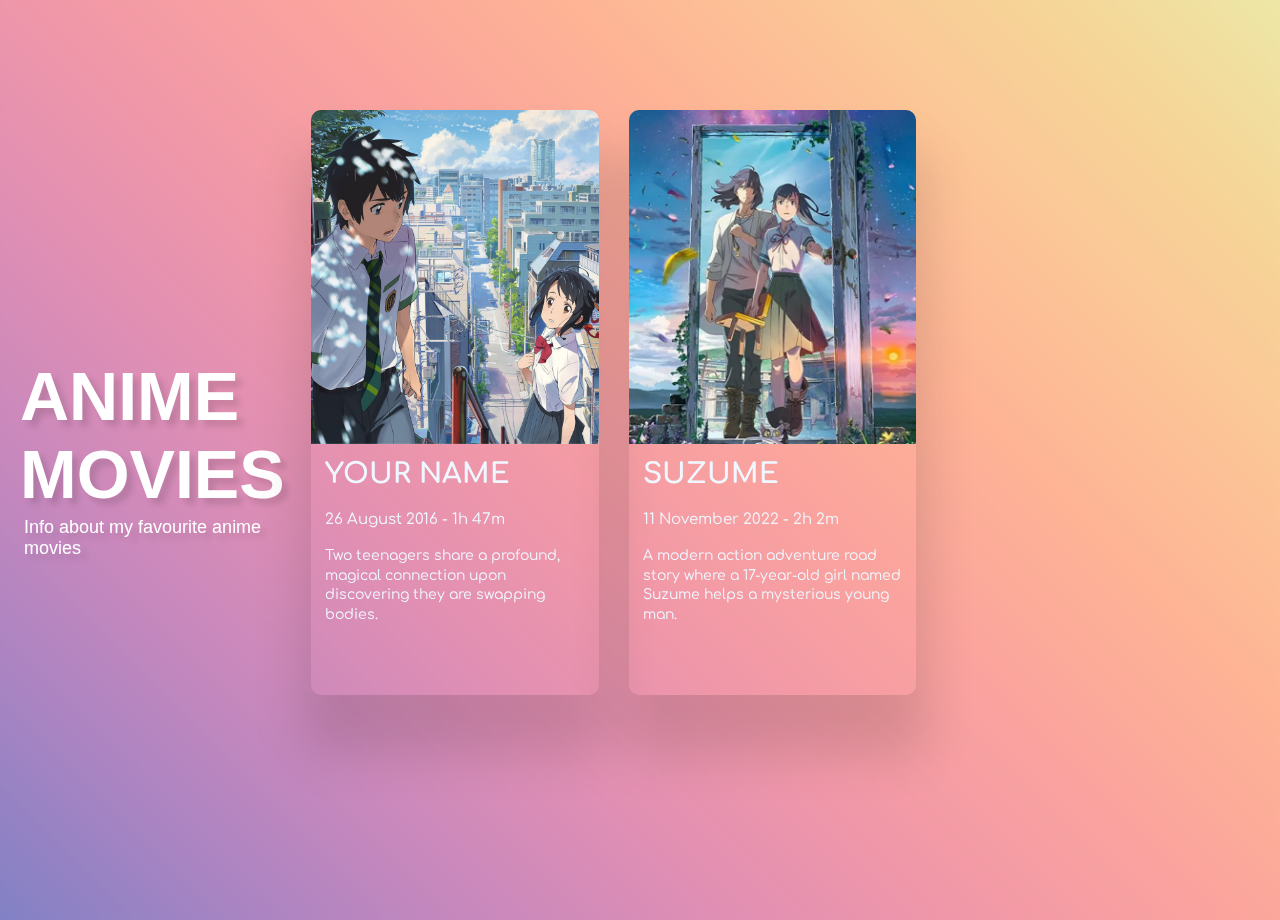
<file: index.html>
<!DOCTYPE html>
<html lang="en">
  <head>
    <meta charset="UTF-8" />
    <meta name="viewport" content="width=device-width, initial-scale=1.0" />
    <link rel="preconnect" href="https://fonts.googleapis.com" />
    <link rel="preconnect" href="https://fonts.gstatic.com" crossorigin />
    <link
      href="https://fonts.googleapis.com/css2?family=Comfortaa:wght@300..700&display=swap"
      rel="stylesheet"
    />
    <title>Anime Movies</title>
    <link rel="stylesheet" href="style.css" />
  </head>
  <body>
    <div class="heading1">
      <h1>Anime Movies</h1>
      <p class="heading1p">Info about my favourite anime movies</p>
    </div>
    <main class="main">
      <!-- <div class="heading2"><h2>All movies</h2></div> -->

      <div class="movies">
        <a href="./movies/yourname/yourname.html" class="card">
          <div class="image">
            <div class="image_img">
              <img
                src="./static/Your name/yourname2.jpg"
                alt="yourname"
                class="img_yourname"
              />
            </div>
          </div>
          <div class="content">
            <p class="content_name">Your Name</p>
            <br />
            <p class="content_date"><small>26 August 2016 - 1h 47m</small></p>
            <br />
            <p class="content_desc">
              Two teenagers share a profound, magical connection upon
              discovering they are swapping bodies.
            </p>
          </div>
        </a>
        <a href="./movies/suzume/suzume.html" class="card">
          <div class="image">
            <div class="image_img">
              <img
                src="./static/suzume/suzume3"
                alt="yourname"
                class="img_yourname"
              />
            </div>
          </div>
          <div class="content">
            <p class="content_name">Suzume</p>
            <br />
            <p class="content_date"><small>11 November 2022 - 2h 2m</small></p>
            <br />
            <p class="content_desc">
              A modern action adventure road story where a 17-year-old girl
              named Suzume helps a mysterious young man.
            </p>
          </div>
        </a>
      </div>
    </main>
    <script></script>
  </body>
</html>
</file>
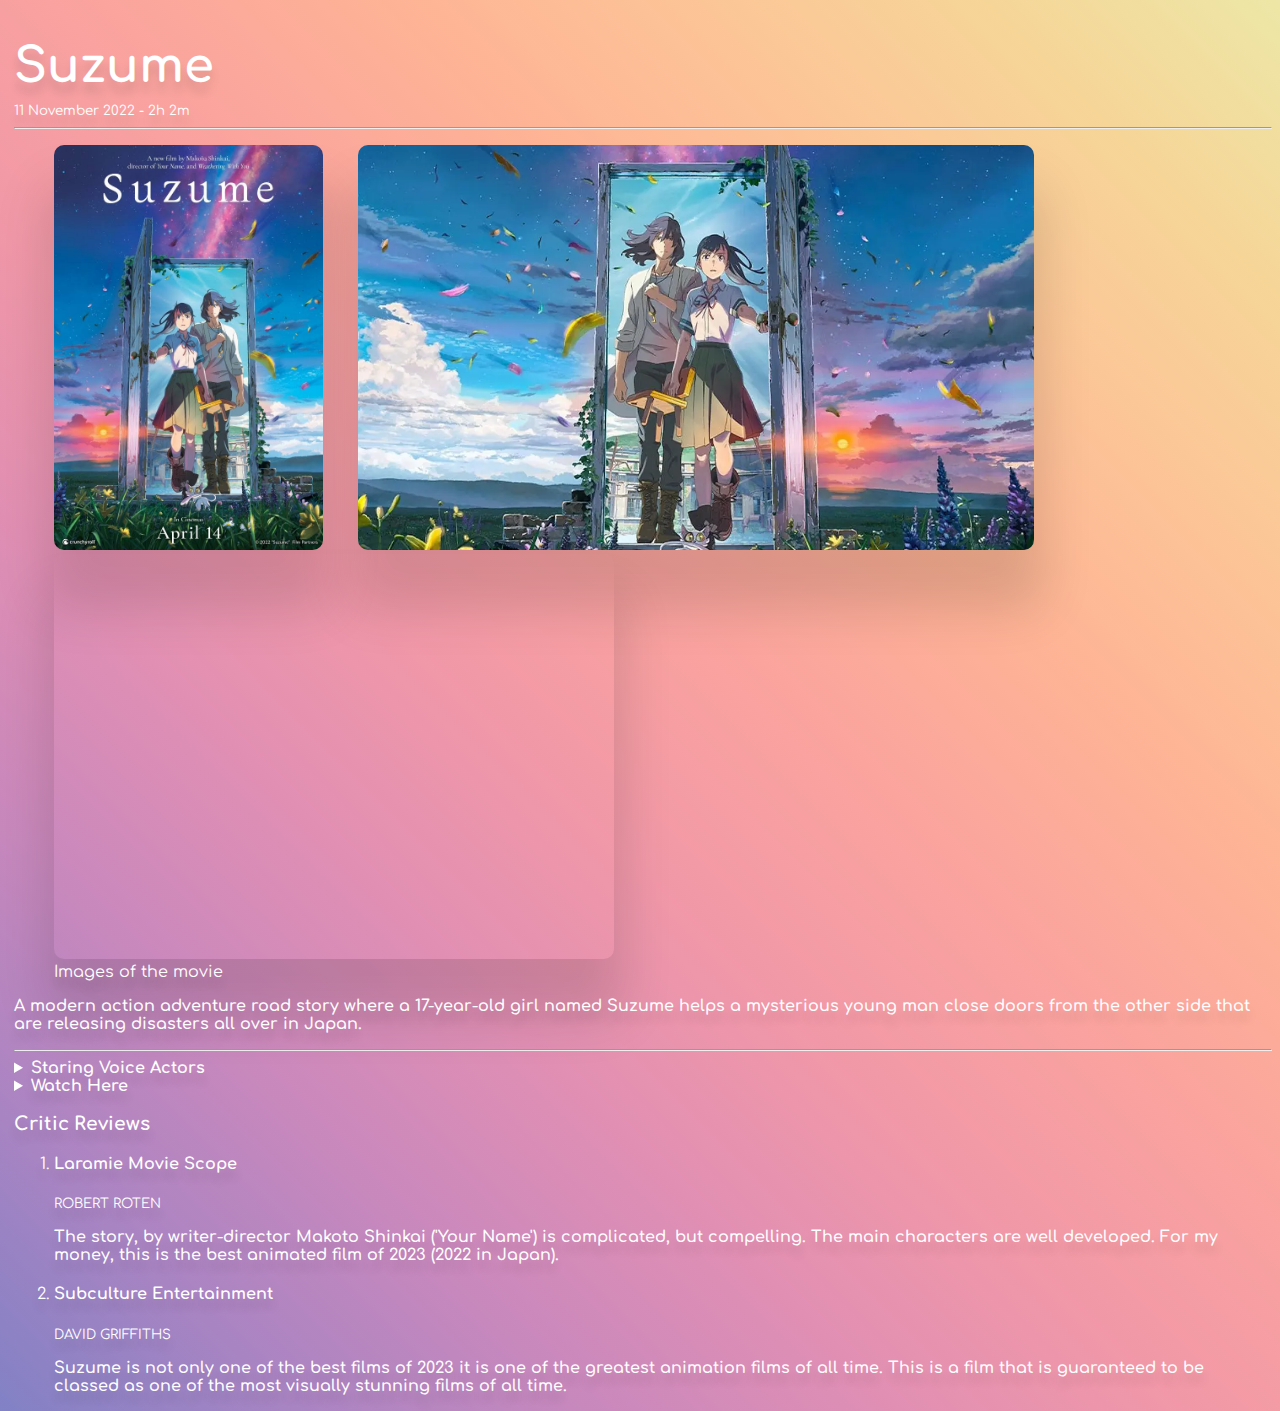
<file: movies/suzume/suzume.html>
<!DOCTYPE html>
<html lang="en">
  <head>
    <meta charset="UTF-8" />
    <meta name="viewport" content="width=device-width, initial-scale=1.0" />
    <title>Suzume - Anime Movies</title>
    <link rel="preconnect" href="https://fonts.googleapis.com" />
    <link rel="preconnect" href="https://fonts.gstatic.com" crossorigin />
    <link
      href="https://fonts.googleapis.com/css2?family=Comfortaa:wght@300..700&display=swap"
      rel="stylesheet"
    />
    <link rel="stylesheet" href="style.css">
  </head>
  <body>
   
    <main>
      <h2>Suzume</h2>
      <small class="duration">11 November 2022 - 2h 2m</small>
      <hr />
    
    <figure>
      <img src="/static/suzume/suzume1.jpeg" height="256" alt="movie poster" />
      <img src="/static/suzume/suzume3" height="256" alt="movie image" />
      <iframe
        width="560"
        height="256"
        src="https://www.youtube.com/embed/F7nQ0VUAOXg?si=bikG0ypcwxVOKTne"
        title="YouTube video player"
        frameborder="0"
        allow="accelerometer; autoplay; clipboard-write; encrypted-media; gyroscope; picture-in-picture; web-share"
        allowfullscreen
      ></iframe>
      <figcaption>Images of the movie</figcaption>
    </figure>
    <p>
      A modern action adventure road story where a 17-year-old girl named Suzume
      helps a mysterious young man close doors from the other side that are
      releasing disasters all over in Japan.
    </p>
    <hr />
    <details>
      <summary><b>Staring Voice Actors</b></summary>
      <ul>
        <li>Nanoka Hara</li>
        <li>Hokuto Matsumura</li>
        <li>Eri Fukatsu</li>
      </ul>
    </details>
    <details>
      <summary><b>Watch Here</b></summary>
      <ol>
        <li>Netflix</li>
        <li>Crunchyroll</li>
      </ol>
    </details>
    <h3>Critic Reviews</h3>
        <ol>
          <li>
            <article>
              <h4>Laramie Movie Scope</h4>
              <small> ROBERT ROTEN</small>
              <p>
                The story, by writer-director Makoto Shinkai ('Your Name') is complicated, but compelling. The main characters are well developed. For my money, this is the best animated film of 2023 (2022 in Japan).
              </p>
            </article>
          </li>
          <li>
            <article>
              <h4>Subculture Entertainment</h4>
              <small> DAVID GRIFFITHS</small>
              <p>
                Suzume is not only one of the best films of 2023 it is one of the greatest animation films of all time. This is a film that is guaranteed to be classed as one of the most visually stunning films of all time.
              </p>
            </article>
          </li>
        </ol>
      </div>
    </main>
  </body>
</html>
</file>
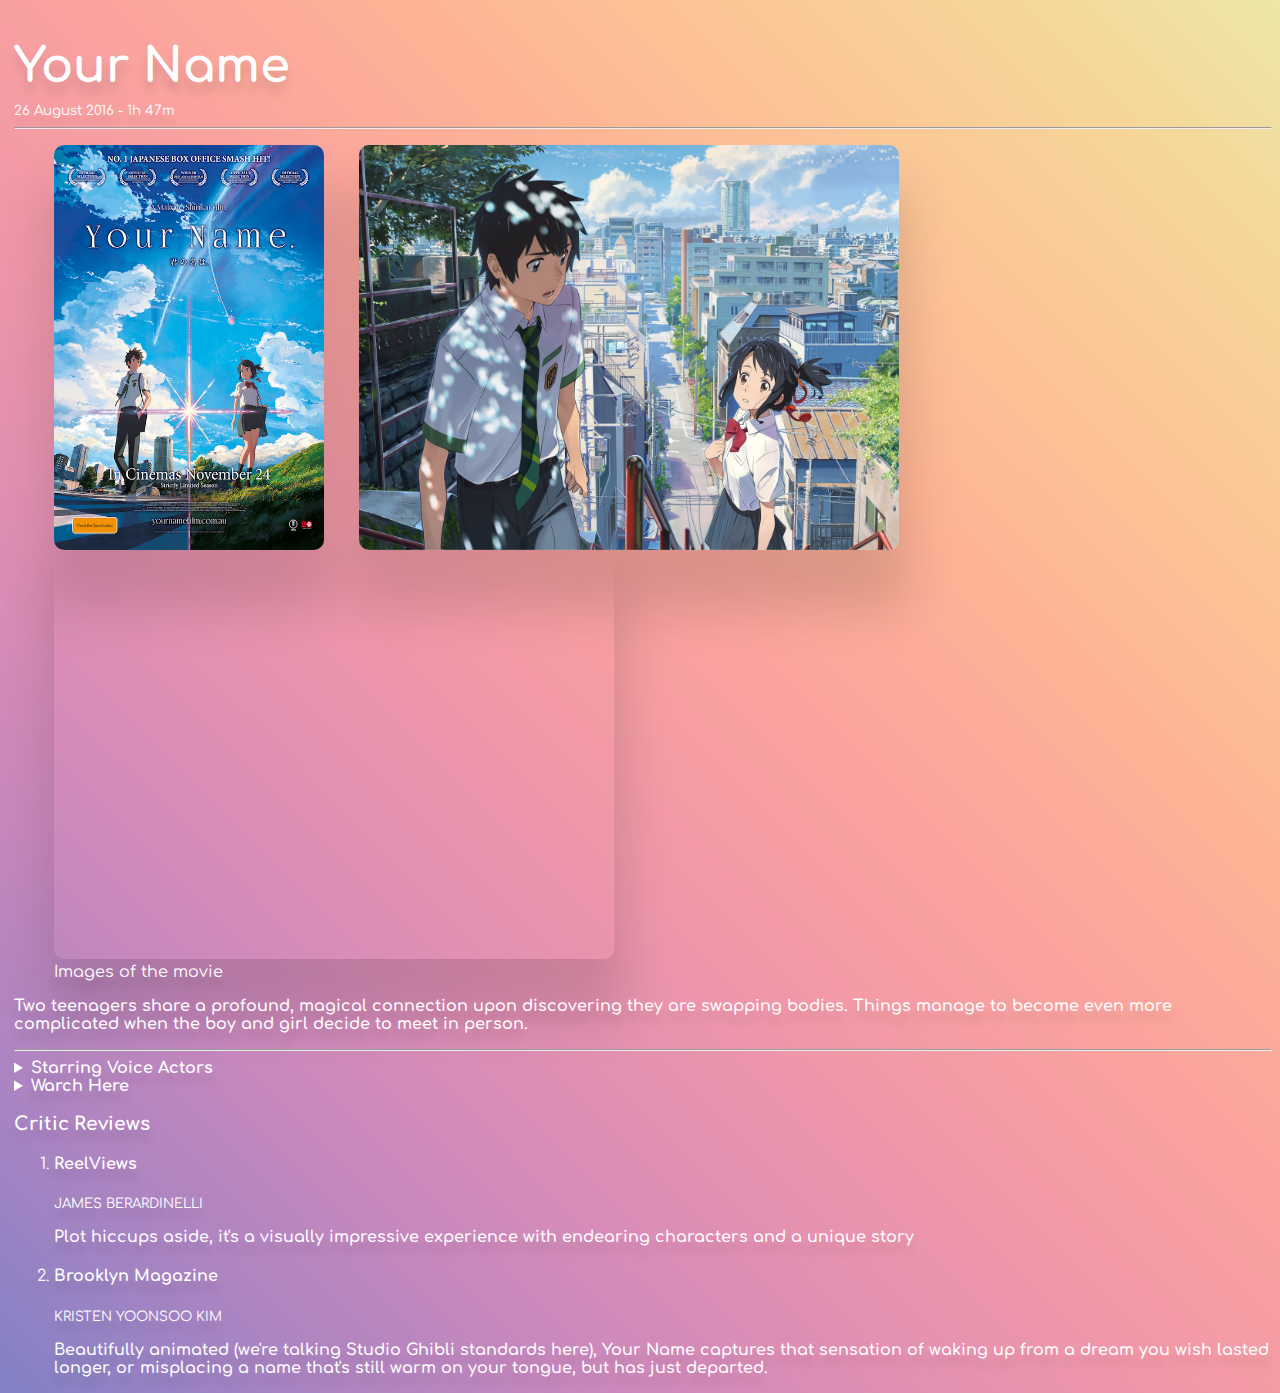
<file: movies/yourname/yourname.html>
<!DOCTYPE html>
<html lang="en">
  <head>
    <meta charset="UTF-8" />
    <meta name="viewport" content="width=device-width, initial-scale=1.0" />
    <title>Your Name - Anime Movies</title>
    <link rel="preconnect" href="https://fonts.googleapis.com" />
    <link rel="preconnect" href="https://fonts.gstatic.com" crossorigin />
    <link
      href="https://fonts.googleapis.com/css2?family=Comfortaa:wght@300..700&display=swap"
      rel="stylesheet"
    />
    <link rel="stylesheet" href="style.css" />
  </head>
  <body>
    <main>
      <h2>Your Name</h2>
      <small class="duration">26 August 2016 - 1h 47m</small>
      <hr />
      <figure>
        <img
          src="/static/Your name/yourname1.jpg"
          height="256"
          alt="movie poster"
        />
        <img
          src="/static/Your name/yourname2.jpg"
          height="256"
          alt="movie image"
        />
        <iframe
          width="560"
          height="256"
          src="https://www.youtube.com/embed/3KR8_igDs1Y?si=pC8ub5W1aD4NBYVh"
          title="YouTube video player"
          frameborder="0"
          allow="accelerometer; autoplay; clipboard-write; encrypted-media; gyroscope; picture-in-picture; web-share"
          allowfullscreen
        ></iframe>
        <figcaption>Images of the movie</figcaption>
      </figure>
      <p>
        Two teenagers share a profound, magical connection upon discovering they
        are swapping bodies. Things manage to become even more complicated when
        the boy and girl decide to meet in person.
      </p>
      <hr />
      <details>
        <summary>
          <b>Starring Voice Actors</b>
        </summary>
        <ul>
          <li>Ryunosuke Kamiki</li>
          <li>Mone Kamishiraishi</li>
          <li>Ryo Narita</li>
        </ul>
      </details>

      <details>
        <summary><b>Warch Here</b></summary>
        <ol>
          <li>Netflix</li>
          <li>Crunchyroll</li>
        </ol>
      </details>

      <div>
        <h3>Critic Reviews</h3>
        <ol>
          <li>
            <article>
              <h4>ReelViews</h4>
              <small> JAMES BERARDINELLI</small>
              <p>
                Plot hiccups aside, it's a visually impressive experience with
                endearing characters and a unique story
              </p>
            </article>
          </li>
          <li>
            <article>
              <h4>Brooklyn Magazine</h4>
              <small> KRISTEN YOONSOO KIM</small>
              <p>
                Beautifully animated (we're talking Studio Ghibli standards
                here), Your Name captures that sensation of waking up from a
                dream you wish lasted longer, or misplacing a name that's still
                warm on your tongue, but has just departed.
              </p>
            </article>
          </li>
        </ol>
      </div>
    </main>
  </body>
</html>
</file>
<file: style.css>
* {
  margin: 0;
  padding: 0;
}

body {
  background-image: linear-gradient(
    45deg,
    hsl(240deg 37% 64%) 0%,
    hsl(275deg 34% 64%) 11%,
    hsl(311deg 37% 66%) 22%,
    hsl(333deg 57% 72%) 33%,
    hsl(349deg 76% 77%) 44%,
    hsl(4deg 91% 80%) 56%,
    hsl(17deg 98% 79%) 67%,
    hsl(27deg 95% 79%) 78%,
    hsl(39deg 84% 78%) 89%,
    hsl(55deg 66% 79%) 100%
  );
  backdrop-filter: blur(2px);
  height: 100vh;
  /* width: 110vw; */
  display: flex;
  justify-content: space-between;

  font-family: "Comfortaa", sans-serif;

  color: white;
  padding: 10px;
  overflow: hidden;
}
.heading1 {
  font-size: 34px;
  font-family: "Lucida Sans", "Lucida Sans Regular", "Lucida Grande",
    "Lucida Sans Unicode", Geneva, Verdana, sans-serif;
  margin-bottom: 60px;
  text-transform: uppercase;
  width: 40%;
  margin: auto 0;
  text-shadow: 6px 6px 6px rgba(0, 0, 0, 0.125);
  margin-left: 10px;
}

.heading1p {
  text-transform: none;
  font-size: 18px;
  padding: 4px;
}

.main {
  display: flex;
  justify-content: end;
}

.movies {
  display: flex;
  gap: 30px;
  margin-top: 100px;
}
.card {
  width: 30%;
  display: flex;
  flex-direction: column;
  border-radius: 10px;
  height: 65vh;
  box-shadow: 0 50px 50px 10px rgba(0, 0, 0, 0.125);
  background: transparent;
  transition: all 0.15s;
  text-decoration: none;
  color: aliceblue;
}
.card:visited {
  text-decoration: none;
  color: aliceblue;
}
.card:hover {
  transform: scale(105%);
}
.image {
  height: 60vh;
}
.content {
  height: 40vh;
  padding: 14px;
}
.content_name {
  font-size: 28px;
  text-transform: uppercase;
  font-weight: 900;
}
.content_date {
  font-size: 18px;
}
.content_desc {
  font-size: 14px;
  line-height: 1.4;
}

.image_img {
  height: 100%;
  width: 100%;
}
.img_yourname {
  width: 100%;
  height: 100%;
  border-top-right-radius: 10px;
  border-top-left-radius: 10px;
  object-fit: cover;
}
</file>
<file: movies/suzume/style.css>
body {
  background-image: linear-gradient(
    45deg,
    hsl(240deg 37% 64%) 0%,
    hsl(275deg 34% 64%) 11%,
    hsl(311deg 37% 66%) 22%,
    hsl(333deg 57% 72%) 33%,
    hsl(349deg 76% 77%) 44%,
    hsl(4deg 91% 80%) 56%,
    hsl(17deg 98% 79%) 67%,
    hsl(27deg 95% 79%) 78%,
    hsl(39deg 84% 78%) 89%,
    hsl(55deg 66% 79%) 100%
  );
  color: white;
  font-family: "Comfortaa", sans-serif;
  margin-left: 14px;
  text-shadow: 0 10px 10px rgba(0, 0, 0, 0.125);
}
img {
  margin-right: 30px;
  height: 45vh;
  border-radius: 10px;
  box-shadow: 0 50px 50px 10px rgba(0, 0, 0, 0.125);
}
iframe {
  height: 45vh;
  border-radius: 10px;
  box-shadow: 0 50px 50px 10px rgba(0, 0, 0, 0.125);
}

h2 {
  font-size: 48px;
  font-weight: bolder;
  margin-bottom: 8px;
}
p {
  font-weight: 600;
}
</file>
<file: movies/yourname/style.css>
body {
  background-image: linear-gradient(
    45deg,
    hsl(240deg 37% 64%) 0%,
    hsl(275deg 34% 64%) 11%,
    hsl(311deg 37% 66%) 22%,
    hsl(333deg 57% 72%) 33%,
    hsl(349deg 76% 77%) 44%,
    hsl(4deg 91% 80%) 56%,
    hsl(17deg 98% 79%) 67%,
    hsl(27deg 95% 79%) 78%,
    hsl(39deg 84% 78%) 89%,
    hsl(55deg 66% 79%) 100%
  );
  color: white;
  font-family: "Comfortaa", sans-serif;
  margin-left: 14px;
  text-shadow: 0 10px 10px rgba(0, 0, 0, 0.125);
}
img {
  margin-right: 30px;
  height: 45vh;
  border-radius: 10px;
  box-shadow: 0 50px 50px 10px rgba(0, 0, 0, 0.125);
}
iframe {
  height: 45vh;
  border-radius: 10px;
  box-shadow: 0 50px 50px 10px rgba(0, 0, 0, 0.125);
}

h2 {
  font-size: 48px;
  font-weight: bolder;
  margin-bottom: 8px;
}
p {
  font-weight: 600;
}
</file>
